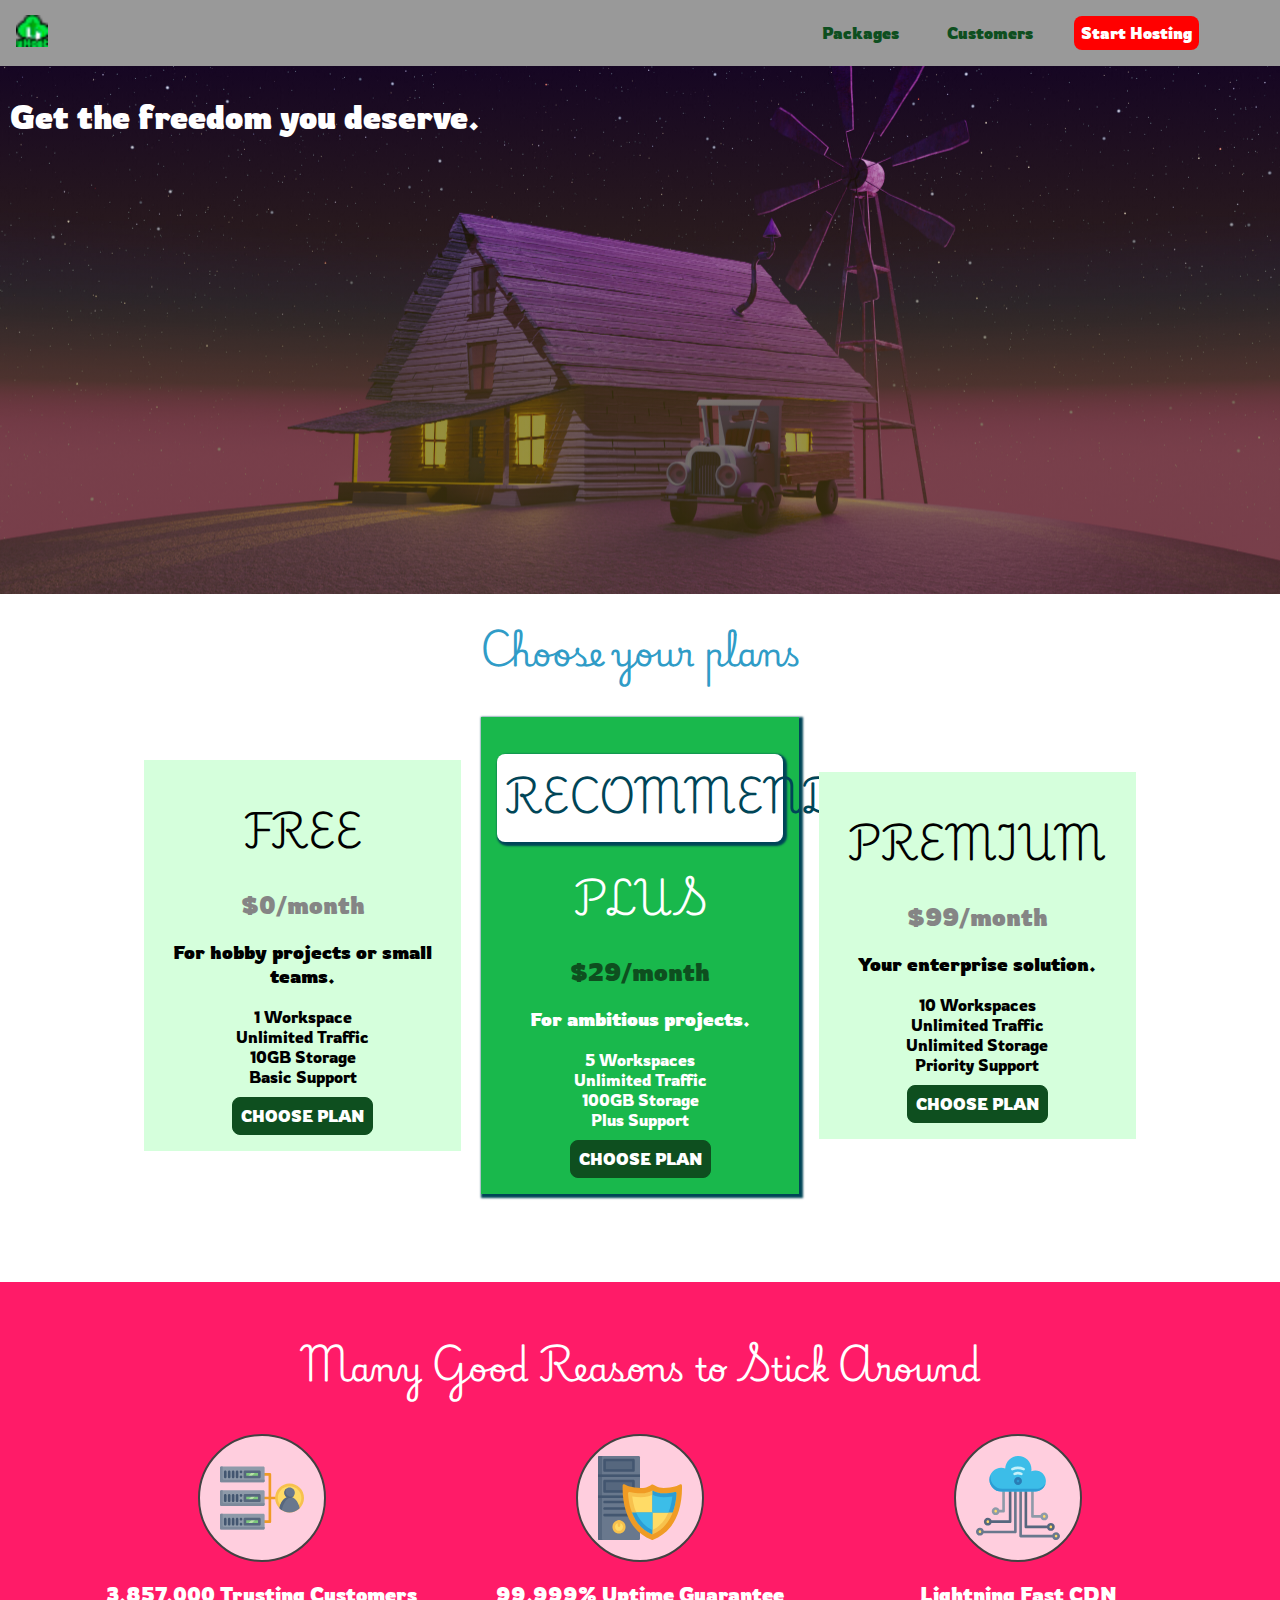
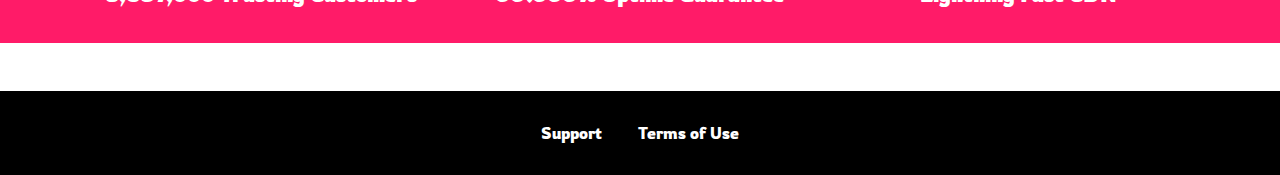
<file: index.html>
<!DOCTYPE html>
<html lang="en">

<head>
    <meta charset="UTF-8">
    <meta http-equiv="X-UA-Compatible" content="ie=edge">
    <title>uHost</title>
    <link rel="shortcut icon" href="favicon.png">
    <link rel="preconnect" href="https://fonts.googleapis.com">
    <link rel="preconnect" href="https://fonts.gstatic.com" crossorigin>
    <link href="https://fonts.googleapis.com/css2?family=Playwrite+CL&display=swap" rel="stylesheet">
    <link href="https://fonts.googleapis.com/css2?family=Lato&family=Rowdies&display=swap" rel="stylesheet">
    <link rel="stylesheet" href="shared.css">
    <link rel="stylesheet" href="home.css">
</head>


<body>
    <div class="backdrop"></div>
    <header class="main-header">
        <div>
            <a  href="index.html" class="main-header__brand">
                <img src="favicon.png" alt="your favourite Hosting company">
            </a>
        </div>
        <nav class="main-nav">
            <ul class="main-nav__items">
                <li class="main-nav__item">
                    <a href="packages/index.html">Packages</a>
                </li>
                <li class="main-nav__item">
                    <a href="customers/index.html">Customers</a>
                </li>
                <li class="main-nav__item main-nav__item--cta">
                    <a href="start-hosting/index.html">Start Hosting</a>
                </li>
            </ul>
        </nav>
    </header>


    <main>
        <section id="product-overview">
            <h1>Get the freedom you deserve.</h1>
        </section>

        <section id="'plans">
            <h1 class="section-title">Choose your plans</h1>
            <div class="plan__list">
                <article class="plan">
                    <h1 class="plan__title">FREE</h1>
                    <h2 class="plan__price">$0/month</h2>
                    <h3>For hobby projects or small teams.</h3>
                    <ul class="plan__features">
                        <li class="plan__feature">1 Workspace</li>
                        <li class="plan__feature">Unlimited Traffic</li>
                        <li class="plan__feature">10GB Storage</li>
                        <li class="plan__feature">Basic Support</li>
                    </ul>
                    <div>
                        <button class="button">CHOOSE PLAN</button>
                    </div>
                </article>
                <article class="plan plan--highlighted">
                    <h1 class="plan__annotation">RECOMMENDED</h1>
                    <h1 class="plan__title">PLUS</h1>
                    <h2 class="plan__price">$29/month</h2>
                    <h3>For ambitious projects.</h3>
                    <ul class="plan__features">
                        <li class="plan__feature">5 Workspaces</li>
                        <li class="plan__feature">Unlimited Traffic</li>
                        <li class="plan__feature">100GB Storage</li>
                        <li class="plan__feature">Plus Support</li>
                    </ul>
                    <div>
                        <button class="button">CHOOSE PLAN</button>
                    </div>
                </article>
                <article class="plan">
                    <h1 class="plan__title">PREMIUM</h1>
                    <h2 class="plan__price">$99/month</h2>
                    <h3>Your enterprise solution.</h3>
                    <ul class="plan__features">
                        <li class="plan__feature">10 Workspaces</li>
                        <li class="plan__feature">Unlimited Traffic</li>
                        <li class="plan__feature">Unlimited Storage</li>
                        <li class="plan__feature">Priority Support</li>
                    </ul>
                    <div>
                        <button class="button">CHOOSE PLAN</button>
                    </div>
                </article>
            </div>
        </section>
        <section id="key-features">
            <h1 class="section-title">Many Good Reasons to Stick Around</h1>
            <ul class="key-feature__list">
                <li class="key-feature">
                    <div class="key-feature__image">
                        <svg viewBox="0 0 512 512">
                            <path style="fill:#F09B24;" d="M344,248h-32V112c0-4.418-3.582-8-8-8h-40c-4.418,0-8,3.582-8,8s3.582,8,8,8h32v128h-32  c-4.418,0-8,3.582-8,8s3.582,8,8,8h32v128h-32c-4.418,0-8,3.582-8,8s3.582,8,8,8h40c4.418,0,8-3.582,8-8V264h32c4.418,0,8-3.582,8-8  S348.418,248,344,248z"
                            />
                            <path style="fill:#8E9AA9;" d="M264,64H8c-4.418,0-8,3.582-8,8v80c0,4.418,3.582,8,8,8h256c4.418,0,8-3.582,8-8V72  C272,67.582,268.418,64,264,64z"
                            />
                            <path style="fill:#7C899B;" d="M24,144c-4.418,0-8-3.582-8-8V64H8c-4.418,0-8,3.582-8,8v80c0,4.418,3.582,8,8,8h256  c4.418,0,8-3.582,8-8v-8H24z"
                            />
                            <rect x="152" y="96" style="fill:#B8E3A8;" width="88" height="32" />
                            <g>
                                <polygon style="fill:#7EC97D;" points="152,96 152,128 166,128 198,96  " />
                                <polygon style="fill:#7EC97D;" points="220,96 188,128 240,128 240,96  " />
                            </g>
                            <path style="fill:#56677E;" d="M240,136h-88c-4.418,0-8-3.582-8-8V96c0-4.418,3.582-8,8-8h88c4.418,0,8,3.582,8,8v32  C248,132.418,244.418,136,240,136z M160,120h72v-16h-72V120z"
                            />
                            <g>
                                <path style="fill:#435670;" d="M32,136c-4.418,0-8-3.582-8-8V96c0-4.418,3.582-8,8-8s8,3.582,8,8v32C40,132.418,36.418,136,32,136z   "
                                />
                                <path style="fill:#435670;" d="M56,136c-4.418,0-8-3.582-8-8V96c0-4.418,3.582-8,8-8s8,3.582,8,8v32C64,132.418,60.418,136,56,136z   "
                                />
                                <path style="fill:#435670;" d="M80,136c-4.418,0-8-3.582-8-8V96c0-4.418,3.582-8,8-8s8,3.582,8,8v32C88,132.418,84.418,136,80,136z   "
                                />
                                <path style="fill:#435670;" d="M104,136c-4.418,0-8-3.582-8-8V96c0-4.418,3.582-8,8-8s8,3.582,8,8v32   C112,132.418,108.418,136,104,136z"
                                />
                                <path style="fill:#435670;" d="M128,105c-4.418,0-8-3.582-8-8v-1c0-4.418,3.582-8,8-8s8,3.582,8,8v1   C136,101.418,132.418,105,128,105z"
                                />
                                <path style="fill:#435670;" d="M128,136c-4.418,0-8-3.582-8-8v-1c0-4.418,3.582-8,8-8s8,3.582,8,8v1   C136,132.418,132.418,136,128,136z"
                                />
                            </g>
                            <path style="fill:#8E9AA9;" d="M264,208H8c-4.418,0-8,3.582-8,8v80c0,4.418,3.582,8,8,8h256c4.418,0,8-3.582,8-8v-80  C272,211.582,268.418,208,264,208z"
                            />
                            <path style="fill:#7C899B;" d="M24,288c-4.418,0-8-3.582-8-8v-72H8c-4.418,0-8,3.582-8,8v80c0,4.418,3.582,8,8,8h256  c4.418,0,8-3.582,8-8v-8H24z"
                            />
                            <rect x="152" y="240" style="fill:#B8E3A8;" width="88" height="32" />
                            <g>
                                <polygon style="fill:#7EC97D;" points="152,240 152,272 166,272 198,240  " />
                                <polygon style="fill:#7EC97D;" points="220,240 188,272 240,272 240,240  " />
                            </g>
                            <path style="fill:#56677E;" d="M240,280h-88c-4.418,0-8-3.582-8-8v-32c0-4.418,3.582-8,8-8h88c4.418,0,8,3.582,8,8v32  C248,276.418,244.418,280,240,280z M160,264h72v-16h-72V264z"
                            />
                            <g>
                                <path style="fill:#435670;" d="M32,280c-4.418,0-8-3.582-8-8v-32c0-4.418,3.582-8,8-8s8,3.582,8,8v32C40,276.418,36.418,280,32,280   z"
                                />
                                <path style="fill:#435670;" d="M56,280c-4.418,0-8-3.582-8-8v-32c0-4.418,3.582-8,8-8s8,3.582,8,8v32C64,276.418,60.418,280,56,280   z"
                                />
                                <path style="fill:#435670;" d="M80,280c-4.418,0-8-3.582-8-8v-32c0-4.418,3.582-8,8-8s8,3.582,8,8v32C88,276.418,84.418,280,80,280   z"
                                />
                                <path style="fill:#435670;" d="M104,280c-4.418,0-8-3.582-8-8v-32c0-4.418,3.582-8,8-8s8,3.582,8,8v32   C112,276.418,108.418,280,104,280z"
                                />
                                <path style="fill:#435670;" d="M128,249c-4.418,0-8-3.582-8-8v-1c0-4.418,3.582-8,8-8s8,3.582,8,8v1   C136,245.418,132.418,249,128,249z"
                                />
                                <path style="fill:#435670;" d="M128,280c-4.418,0-8-3.582-8-8v-1c0-4.418,3.582-8,8-8s8,3.582,8,8v1   C136,276.418,132.418,280,128,280z"
                                />
                            </g>
                            <path style="fill:#8E9AA9;" d="M264,352H8c-4.418,0-8,3.582-8,8v80c0,4.418,3.582,8,8,8h256c4.418,0,8-3.582,8-8v-80  C272,355.582,268.418,352,264,352z"
                            />
                            <path style="fill:#7C899B;" d="M24,432c-4.418,0-8-3.582-8-8v-72H8c-4.418,0-8,3.582-8,8v80c0,4.418,3.582,8,8,8h256  c4.418,0,8-3.582,8-8v-8H24z"
                            />
                            <rect x="152" y="384" style="fill:#B8E3A8;" width="88" height="32" />
                            <g>
                                <polygon style="fill:#7EC97D;" points="152,384 152,416 166,416 198,384  " />
                                <polygon style="fill:#7EC97D;" points="220,384 188,416 240,416 240,384  " />
                            </g>
                            <path style="fill:#56677E;" d="M240,424h-88c-4.418,0-8-3.582-8-8v-32c0-4.418,3.582-8,8-8h88c4.418,0,8,3.582,8,8v32  C248,420.418,244.418,424,240,424z M160,408h72v-16h-72V408z"
                            />
                            <g>
                                <path style="fill:#435670;" d="M32,424c-4.418,0-8-3.582-8-8v-32c0-4.418,3.582-8,8-8s8,3.582,8,8v32C40,420.418,36.418,424,32,424   z"
                                />
                                <path style="fill:#435670;" d="M56,424c-4.418,0-8-3.582-8-8v-32c0-4.418,3.582-8,8-8s8,3.582,8,8v32C64,420.418,60.418,424,56,424   z"
                                />
                                <path style="fill:#435670;" d="M80,424c-4.418,0-8-3.582-8-8v-32c0-4.418,3.582-8,8-8s8,3.582,8,8v32C88,420.418,84.418,424,80,424   z"
                                />
                                <path style="fill:#435670;" d="M104,424c-4.418,0-8-3.582-8-8v-32c0-4.418,3.582-8,8-8s8,3.582,8,8v32   C112,420.418,108.418,424,104,424z"
                                />
                                <path style="fill:#435670;" d="M128,393c-4.418,0-8-3.582-8-8v-1c0-4.418,3.582-8,8-8s8,3.582,8,8v1   C136,389.418,132.418,393,128,393z"
                                />
                                <path style="fill:#435670;" d="M128,424c-4.418,0-8-3.582-8-8v-1c0-4.418,3.582-8,8-8s8,3.582,8,8v1   C136,420.418,132.418,424,128,424z"
                                />
                            </g>
                            <path style="fill:#F7C14D;" d="M424,168c-48.523,0-88,39.477-88,88s39.477,88,88,88s88-39.477,88-88S472.523,168,424,168z" />
                            <path style="fill:#FFDB66;" d="M424,184c-39.701,0-72,32.299-72,72s32.299,72,72,72s72-32.299,72-72S463.701,184,424,184z" />
                            <path style="fill:#69788D;" d="M484.893,314.16C476.393,274.588,451.922,248,424,248s-52.393,26.588-60.893,66.16  c-0.605,2.82,0.354,5.749,2.511,7.664C381.731,336.124,402.465,344,424,344s42.269-7.876,58.381-22.176  C484.539,319.909,485.498,316.98,484.893,314.16z"
                            />
                            <path style="fill:#56677E;" d="M434.053,249.171C430.768,248.403,427.411,248,424,248c-27.922,0-52.393,26.588-60.893,66.16  c-0.605,2.82,0.354,5.749,2.511,7.664c3.383,3.002,6.979,5.703,10.734,8.125C384.904,286.243,407.373,255.378,434.053,249.171z"
                            />
                            <path style="fill:#69788D;" d="M424,192c-17.645,0-32,14.355-32,32s14.355,32,32,32s32-14.355,32-32S441.645,192,424,192z" />
                            <path style="fill:#56677E;" d="M432,248c-17.645,0-32-14.355-32-32c0-6.783,2.128-13.076,5.742-18.258  C397.444,203.53,392,213.138,392,224c0,17.645,14.355,32,32,32c10.862,0,20.471-5.444,26.258-13.742  C445.076,245.872,438.783,248,432,248z"
                            />

                        </svg>
  
                    </div>
                    <p class="key-feature__discription">3,857,000 Trusting Customers</p>
                </li>
                <li class="key-feature">
                    <div class="key-feature__image">
                        <svg viewBox="0 0 512 512">
                            <path style="fill:#69788D;" d="M248,0H8C3.582,0,0,3.582,0,8v496c0,4.418,3.582,8,8,8h240c4.418,0,8-3.582,8-8V8  C256,3.582,252.418,0,248,0z"
                            />
                            <path style="fill:#56677E;" d="M24,504V8c0-4.418,3.582-8,8-8H8C3.582,0,0,3.582,0,8v496c0,4.418,3.582,8,8,8h24  C27.582,512,24,508.418,24,504z"
                            />
                            <g>
                                <rect x="0" y="112" style="fill:#435670;" width="256" height="16" />
                                <rect x="0" y="240" style="fill:#435670;" width="256" height="16" />
                            </g>
                            <path style="fill:#F7C14D;" d="M128,392c-22.056,0-40,17.944-40,40s17.944,40,40,40s40-17.944,40-40S150.056,392,128,392z" />
                            <path style="fill:#FFDB66;" d="M128,408c-13.233,0-24,10.767-24,24s10.767,24,24,24s24-10.767,24-24S141.233,408,128,408z" />
                            <path style="fill:#F7C14D;" d="M128,392c-2.739,0-5.414,0.278-8,0.805V424c0,4.418,3.582,8,8,8c4.418,0,8-3.582,8-8v-31.195  C133.414,392.278,130.739,392,128,392z"
                            />
                            <g>
                                <path style="fill:#435670;" d="M216,288H40c-4.418,0-8-3.582-8-8s3.582-8,8-8h176c4.418,0,8,3.582,8,8S220.418,288,216,288z"
                                />
                                <path style="fill:#435670;" d="M216,328H40c-4.418,0-8-3.582-8-8s3.582-8,8-8h176c4.418,0,8,3.582,8,8S220.418,328,216,328z"
                                />
                                <path style="fill:#435670;" d="M216,368H40c-4.418,0-8-3.582-8-8s3.582-8,8-8h176c4.418,0,8,3.582,8,8S220.418,368,216,368z"
                                />
                                <path style="fill:#435670;" d="M216,16H40c-4.418,0-8,3.582-8,8v64c0,4.418,3.582,8,8,8h176c4.418,0,8-3.582,8-8V24   C224,19.582,220.418,16,216,16z"
                                />
                            </g>
                            <rect x="48" y="32" style="fill:#56677E;" width="160" height="48" />
                            <path style="fill:#435670;" d="M216,144H40c-4.418,0-8,3.582-8,8v64c0,4.418,3.582,8,8,8h176c4.418,0,8-3.582,8-8v-64  C224,147.582,220.418,144,216,144z"
                            />
                            <rect x="48" y="160" style="fill:#56677E;" width="160" height="48" />
                            <path style="fill:#F09B24;" d="M511.747,180.237c-0.194-6.537-8.107-10.107-13.135-5.894c-5.6,4.693-42.904,21.282-98.514,21.282  c-33.45,0-64.625-20.999-64.929-21.206c-2.9-1.991-6.764-1.85-9.512,0.346c-2.677,2.135-27.201,20.86-63.793,20.86  c-55.607,0-92.914-16.589-98.515-21.282c-5.028-4.211-12.941-0.645-13.135,5.894c-1.634,54.834,4.655,105.941,18.693,151.903  c12.096,39.604,29.759,74.047,52.497,102.373c27.538,34.304,62.743,59.882,104.66,76.045c3.069,1.918,6.757,1.921,9.83,0  c41.917-16.163,77.122-41.741,104.66-76.045c22.738-28.326,40.401-62.77,52.497-102.373  C507.092,286.179,513.381,235.071,511.747,180.237z"
                            />
                            <path style="fill:#F7C14D;" d="M476.21,221.226c-1.953-1.631-4.568-2.235-7.036-1.628c-21.686,5.327-44.926,8.028-69.075,8.028  c-25.926,0-49.633-8.975-64.955-16.504c-2.307-1.134-5.016-1.091-7.284,0.116c-14.059,7.477-36.919,16.388-65.994,16.388  c-24.153,0-47.394-2.701-69.075-8.028c-5.155-1.268-10.221,2.966-9.894,8.261c2.077,33.693,7.668,65.635,16.616,94.935  c22.774,74.565,66.139,126.334,128.888,153.868c2.032,0.891,4.397,0.891,6.43,0c61.777-27.107,104.716-78.876,127.62-153.868  c8.948-29.3,14.539-61.241,16.616-94.935C479.224,225.319,478.163,222.856,476.21,221.226z"
                            />
                            <path style="fill:#FFDB66;" d="M331.609,451.727c-52.604-25.289-89.304-70.987-109.144-135.944  c-6.532-21.39-11.162-44.336-13.82-68.447c17.133,2.852,34.952,4.291,53.22,4.291c29.394,0,53.376-7.793,69.978-15.561  c17.44,7.736,41.656,15.561,68.256,15.561c18.267,0,36.085-1.439,53.219-4.291c-2.659,24.112-7.288,47.06-13.82,68.448  C419.545,381.108,383.27,426.805,331.609,451.727z"
                            />
                            <g>
                                <path style="fill:#2C9DD4;" d="M479.066,227.858c0.157-2.539-0.903-5.002-2.856-6.633s-4.568-2.235-7.036-1.628   c-21.686,5.327-44.926,8.028-69.075,8.028c-25.926,0-49.633-8.975-64.955-16.504c-1.057-0.52-2.2-0.78-3.345-0.806l-0.072,133.351   h123.601c2.556-6.746,4.933-13.702,7.123-20.874C471.398,293.493,476.989,261.552,479.066,227.858z"
                                />
                                <path style="fill:#2C9DD4;" d="M206.658,343.667c24.153,63.42,65.028,108.108,121.743,132.995c1.031,0.452,2.147,0.673,3.263,0.666   l0.063-133.661H206.658z"
                                />
                            </g>
                            <g>
                                <path style="fill:#3CBDE8;" d="M439.497,315.783c6.532-21.389,11.161-44.336,13.82-68.448c-17.134,2.852-34.952,4.291-53.219,4.291   c-26.6,0-50.815-7.824-68.256-15.561l-0.116,107.601h97.758C433.179,334.807,436.524,325.518,439.497,315.783z"
                                />
                                <path style="fill:#3CBDE8;" d="M232.523,343.667c21.144,50.298,54.363,86.56,99.087,108.06l0.117-108.06H232.523z" />
                            </g>
                        </svg>
                    </div>
                    <p class="key-feature__discription">99.999% Uptime Guarantee</p>
                </li>
                <li class="key-feature">
                    <div class="key-feature__image">
                        <svg viewBox="0 0 512 512">
                            <path style="fill:#8E9AA9;" d="M168,200c-4.418,0-8,3.582-8,8v120h-17.376c-3.302-9.311-12.194-16-22.624-16  c-13.234,0-24,10.767-24,24s10.766,24,24,24c10.429,0,19.321-6.689,22.624-16H168c4.418,0,8-3.582,8-8V208  C176,203.582,172.418,200,168,200z"
                            />
                            <path style="fill:#FFDB66;" d="M120,328c-4.411,0-8,3.589-8,8s3.589,8,8,8s8-3.589,8-8S124.411,328,120,328z" />
                            <path style="fill:#56677E;" d="M208,200c-4.418,0-8,3.582-8,8v184H94.624C91.322,382.689,82.43,376,72,376  c-13.234,0-24,10.767-24,24s10.766,24,24,24c10.429,0,19.321-6.689,22.624-16H208c4.418,0,8-3.582,8-8V208  C216,203.582,212.418,200,208,200z"
                            />
                            <path style="fill:#FFDB66;" d="M72,392c-4.411,0-8,3.589-8,8s3.589,8,8,8s8-3.589,8-8S76.411,392,72,392z" />
                            <path style="fill:#69788D;" d="M240,208c-4.418,0-8,3.582-8,8v239H47.24c-2.671-10.34-12.078-18-23.24-18c-13.234,0-24,10.767-24,24  s10.766,24,24,24c9.666,0,18.009-5.747,21.809-14H240c4.418,0,8-3.582,8-8V216C248,211.582,244.418,208,240,208z"
                            />
                            <path style="fill:#FFDB66;" d="M24,453c-4.411,0-8,3.589-8,8s3.589,8,8,8s8-3.589,8-8S28.411,453,24,453z" />
                            <path style="fill:#69788D;" d="M488,464c-10.429,0-19.321,6.689-22.624,16H280V208c0-4.418-3.582-8-8-8s-8,3.582-8,8v280  c0,4.418,3.582,8,8,8h193.376c3.302,9.311,12.194,16,22.624,16c13.234,0,24-10.767,24-24S501.234,464,488,464z"
                            />
                            <path style="fill:#FFDB66;" d="M488,480c-4.411,0-8,3.589-8,8s3.589,8,8,8s8-3.589,8-8S492.411,480,488,480z" />
                            <path style="fill:#56677E;" d="M456,408c-10.429,0-19.321,6.689-22.624,16H312V208c0-4.418-3.582-8-8-8s-8,3.582-8,8v224  c0,4.418,3.582,8,8,8h129.376c3.302,9.311,12.194,16,22.624,16c13.234,0,24-10.767,24-24S469.234,408,456,408z"
                            />
                            <path style="fill:#FFDB66;" d="M456,424c-4.411,0-8,3.589-8,8s3.589,8,8,8s8-3.589,8-8S460.411,424,456,424z" />
                            <path style="fill:#8E9AA9;" d="M416,344c-10.429,0-19.321,6.689-22.624,16H352V208c0-4.418-3.582-8-8-8s-8,3.582-8,8v160  c0,4.418,3.582,8,8,8h49.376c3.302,9.311,12.194,16,22.624,16c13.234,0,24-10.767,24-24S429.234,344,416,344z"
                            />
                            <path style="fill:#FFDB66;" d="M416,360c-4.411,0-8,3.589-8,8s3.589,8,8,8s8-3.589,8-8S420.411,360,416,360z" />
                            <path style="fill:#3CBDE8;" d="M362,88c-8.741,0-17.231,1.751-25.06,5.085C337.646,88.797,338,84.43,338,80  c0-44.112-35.888-80-80-80c-42.823,0-77.895,33.816-79.909,76.149C170.393,73.415,162.244,72,154,72c-39.701,0-72,32.299-72,72  s32.299,72,72,72h208c35.29,0,64-28.71,64-64S397.29,88,362,88z"
                            />
                            <path style="fill:#2C9DD4;" d="M368,200H160c-39.701,0-72-32.299-72-72c0-5.863,0.721-11.559,2.05-17.019  C84.918,120.88,82,132.102,82,144c0,39.701,32.299,72,72,72h208c30.389,0,55.88-21.296,62.379-49.743  C413.565,186.327,392.352,200,368,200z"
                            />
                            <path style="fill:#2A7DB5;" d="M256,128c-13.234,0-24,10.767-24,24s10.766,24,24,24c13.233,0,24-10.767,24-24S269.233,128,256,128z"
                            />
                            <path style="fill:#2C9DD4;" d="M256,144c-4.411,0-8,3.589-8,8s3.589,8,8,8c4.411,0,8-3.589,8-8S260.411,144,256,144z" />
                            <g>
                                <path style="fill:#C5F1FA;" d="M221.755,87.695c-2.994,0-5.864-1.688-7.233-4.572c-1.894-3.991-0.194-8.763,3.798-10.657   C230.157,66.849,242.834,64,256,64c13.166,0,25.844,2.849,37.68,8.466c3.992,1.895,5.692,6.666,3.798,10.657   s-6.666,5.692-10.657,3.798C277.144,82.328,266.774,80,256,80c-10.774,0-21.144,2.328-30.821,6.921   C224.072,87.446,222.904,87.695,221.755,87.695z"
                                />
                                <path style="fill:#C5F1FA;" d="M276.545,116.618c-1.148,0-2.316-0.249-3.424-0.774C267.745,113.293,261.985,112,256,112   c-5.985,0-11.745,1.293-17.121,3.844c-3.991,1.895-8.763,0.192-10.657-3.798c-1.894-3.992-0.193-8.764,3.798-10.657   C239.557,97.813,247.625,96,256,96c8.376,0,16.444,1.813,23.98,5.389c3.991,1.894,5.692,6.665,3.798,10.657   C282.41,114.93,279.539,116.618,276.545,116.618z"
                                />
                            </g>

                        </svg>
                    </div>
                    <p class="key-feature__discription">Lightning Fast CDN</p>
                </li>
            </ul>
        </section>
    </main>
    <footer class="main-footer">
        <nav>
            <ul class="main-footer__links">
                <li class="main-footer__link">
                    <a href="#">Support</a>
                </li>
                <li class="main-footer__link">
                    <a href="#">Terms of Use</a>
                </li>
            </ul>
        </nav>
    </footer>
</body>

</html>
</file>
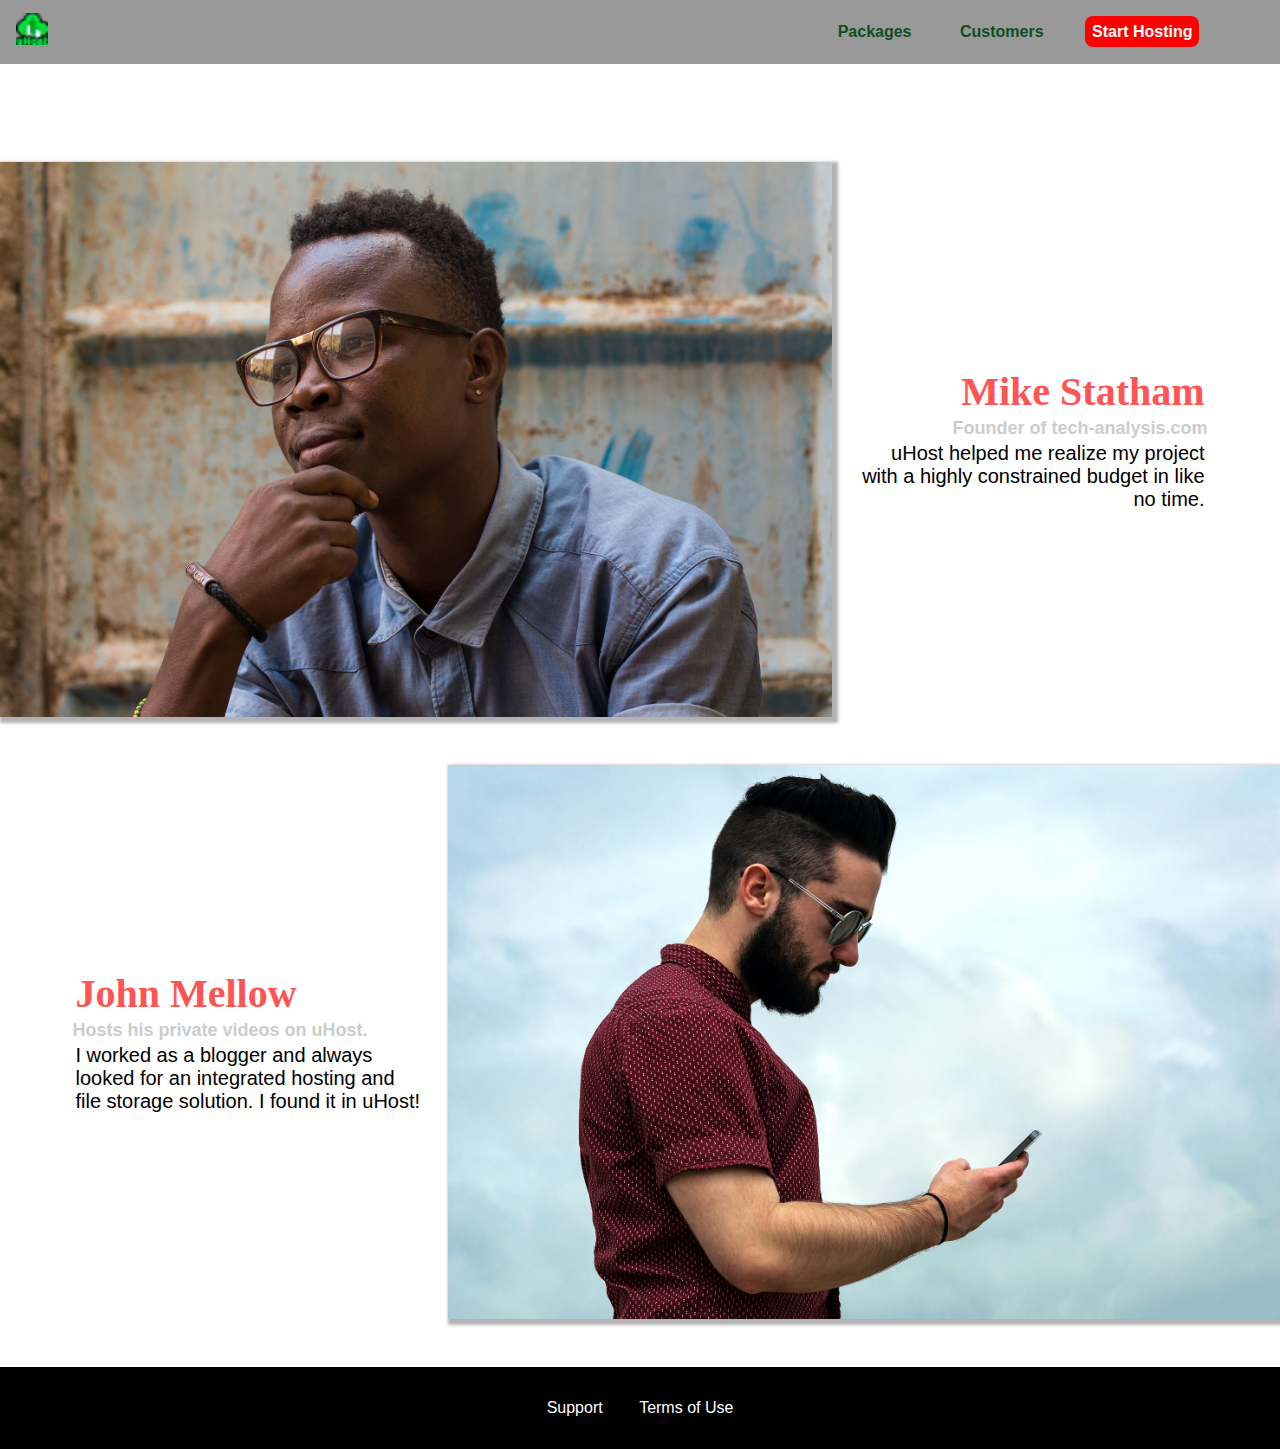
<file: customers/index.html>
<!DOCTYPE html>
<html lang="en">

<head>
    <meta charset="UTF-8">
    <meta name="viewport" content="width=device-width, initial-scale=1.0">
    <meta http-equiv="X-UA-Compatible" content="ie=edge">
    <title>uHost Customers</title>
    <link rel="shortcut icon" href="../favicon.png">
    <link href="https://fonts.googleapis.com/css?family=Anton|Montserrat:400,700" rel="stylesheet">
    <link rel="stylesheet" href="../shared.css">
    <link rel="stylesheet" href="customers.css">
</head>

<body>
    <div class="backdrop"></div>
    <header class="main-header">
        <div>
            <a  href="../index.html" class="main-header__brand">
                <img src="../favicon.png" alt="your favourite Hosting company">
            </a>
        </div>
        <nav class="main-nav">
            <ul class="main-nav__items">
                <li class="main-nav__item">
                    <a href="../packages/index.html">Packages</a>
                </li>
                <li class="main-nav__item">
                    <a href="customers/index.html">Customers</a>
                </li>
                <li class="main-nav__item main-nav__item--cta">
                    <a href="start-hosting/index.html">Start Hosting</a>
                </li>
            </ul>
        </nav>
    </header>

    <main>
        <div>
            <div class="testimonial" id="customer-1">
                <div class="testimonial__image-container">
                    <img src="../images/customer-1.jpg" alt="Mike Statham - Customer" class="testimonial__image">
                </div>
                <div class="testimonial__info">
                    <h1 class="testimonial__name">Mike Statham</h1>
                    <h2 class="testimonial__subtitle">Founder of
                        <a href="tech-analysis.com">tech-analysis.com</a>
                    </h2>
                    <p class="testimonial__text">uHost helped me realize my project with a highly constrained budget in like no time.</p>
                </div>
            </div>
            <div class="testimonial" id="customer-2">

                <div class="testimonial__info">
                    <h1 class="testimonial__name">John Mellow</h1>
                    <h2 class="testimonial__subtitle">Hosts his private videos on uHost.
                    </h2>
                    <p class="testimonial__text">I worked as a blogger and always looked for an integrated hosting and file storage solution. I found
                        it in uHost!
                    </p>
                </div>
                <div class="testimonial__image-container">
                    <img src="../images/customer-2.jpg" alt="John Mellow - Customer" class="testimonial__image">
                </div>
            </div>
        </div>
    </main>
    <footer class="main-footer">
        <nav>
            <ul class="main-footer__links">
                <li class="main-footer__link">
                    <a href="#">Support</a>
                </li>
                <li class="main-footer__link">
                    <a href="#">Terms of Use</a>
                </li>
            </ul>
        </nav>
    </footer>
</body>

</html>
</file>
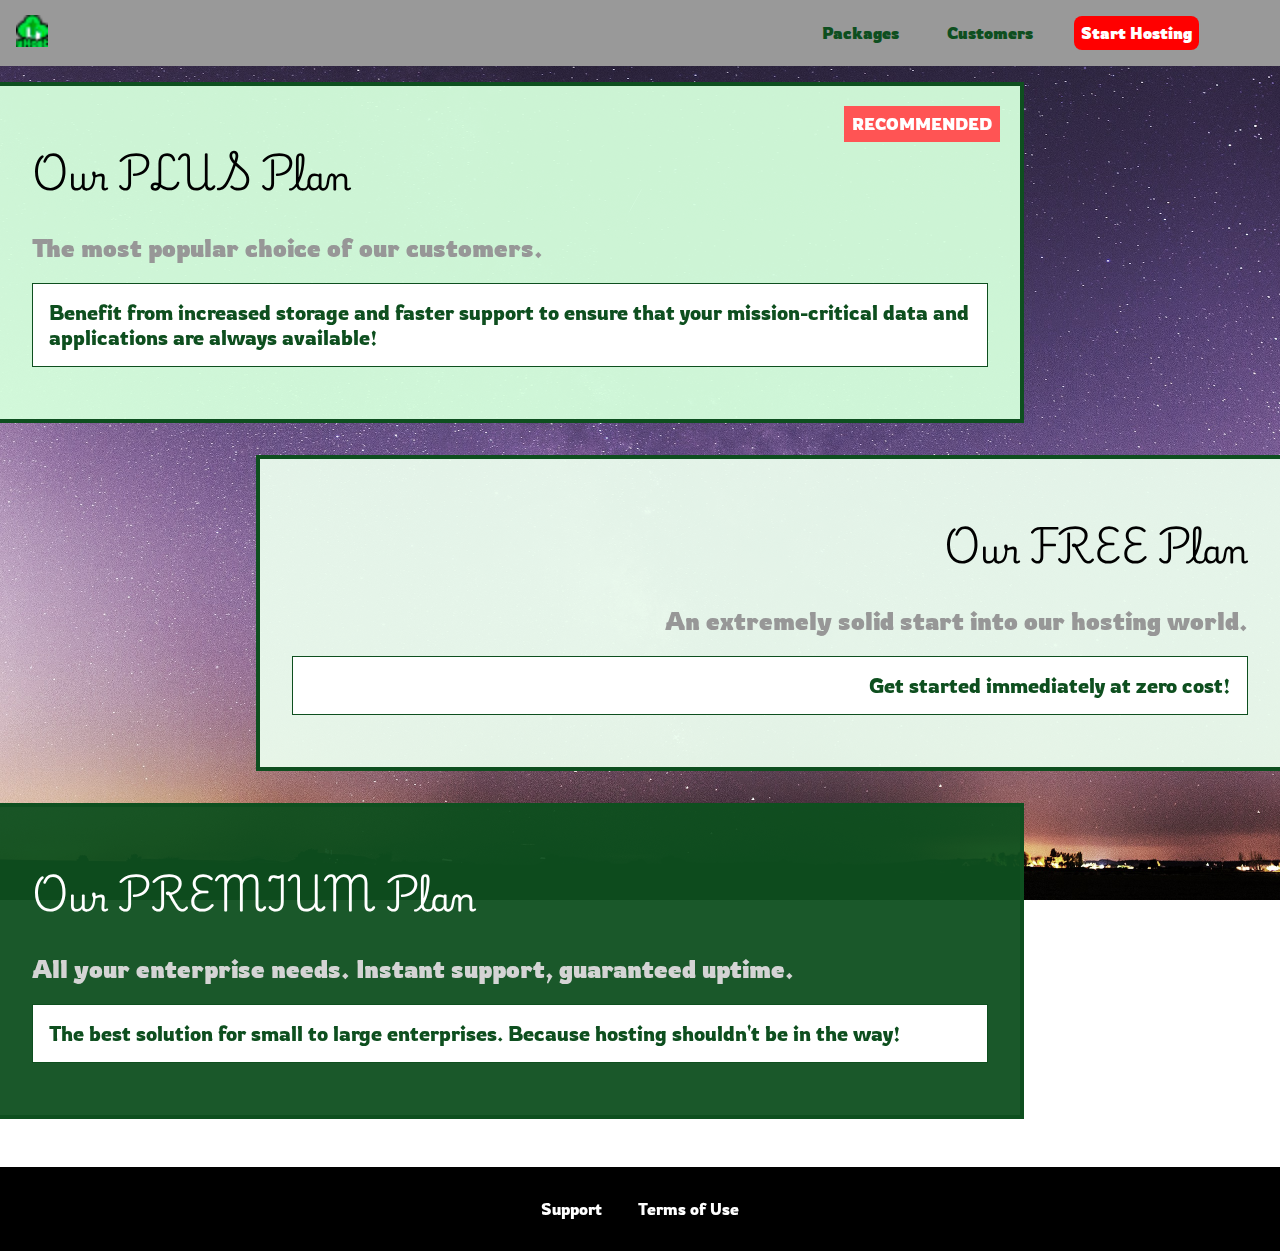
<file: packages/index.html>
<!DOCTYPE html>
<html lang="en">

<head>
    <meta charset="UTF-8">
    <meta http-equiv="X-UA-Compatible" content="ie=edge">
    <title>uHost</title>
    <link rel="shortcut icon" href="favicon.png">
    <link rel="preconnect" href="https://fonts.googleapis.com">
    <link rel="preconnect" href="https://fonts.gstatic.com" crossorigin>
    <link href="https://fonts.googleapis.com/css2?family=Playwrite+CL&display=swap" rel="stylesheet">
    <link href="https://fonts.googleapis.com/css2?family=Lato&family=Rowdies&display=swap" rel="stylesheet">
    <link rel="stylesheet" href="../shared.css">
    <link rel="stylesheet" href="packages.css">
</head>


<body>
    <div class="backdrop"></div>
    <div class="background"></div>
    <header class="main-header">
        <div>
            <a  href="../index.html" class="main-header__brand">
                <img src="../favicon.png" alt="your favourite Hosting company">
            </a>
        </div>
        <nav class="main-nav">
            <ul class="main-nav__items">
                <li class="main-nav__item">
                    <a href="packages/index.html">Packages</a>
                </li>
                <li class="main-nav__item">
                    <a href="../customers/index.html">Customers</a>
                </li>
                <li class="main-nav__item main-nav__item--cta">
                    <a href="../start-hosting/index.html">Start Hosting</a>
                </li>
            </ul>
        </nav>
    </header>


    <main>
        <section class="package" id="plus">
            <a href="#">
                <h1 class="package__title">Our PLUS Plan</h1>
                <h2 class="package__badge">RECOMMENDED</h2>
                <h2 class="package__subtitle">The most popular choice of our customers.</h2>
                <p class="package__info">Benefit from increased storage and faster support to ensure that your mission-critical data and applications
                    are always available!</p>
            </a>
        </section>
        <section class="package" id="free">
            <a href="#">
                <h1 class="package__title">Our FREE Plan</h1>
                <h2 class="package__subtitle">An extremely solid start into our hosting world.</h2>
                <p class="package__info">Get started immediately at zero cost!</p>
            </a>
        </section>
        <div class="clearfix">

        </div>
        <section class="package" id="premium">
            <a href="#">
                <h1 class="package__title">Our PREMIUM Plan</h1>
                <h2 class="package__subtitle">All your enterprise needs. Instant support, guaranteed uptime. </h2>
                <p class="package__info">The best solution for small to large enterprises. Because hosting shouldn't be in the way!</p>
            </a>
        </section>
    </main>


    <footer class="main-footer">
        <nav>
            <ul class="main-footer__links">
                <li class="main-footer__link">
                    <a href="#">Support</a>
                </li>
                <li class="main-footer__link">
                    <a href="#">Terms of Use</a>
                </li>
            </ul>
        </nav>
    </footer>
</body>

</html>
</file>
<file: shared.css>
/* Generic */
*{
    box-sizing: border-box;
}


body{
    font-family: "Rowdies", sans-serif;
    margin: 0;
   
}

.backdrop{
    position: fixed;
    display: none;
    top: 0;
    left: 0;
    z-index: 100;
    width: 100%;
    height: 100%;
    background-color: rgba(0, 0, 0, 0.5);
}
 
main {
    padding-top: 66px;
}


h1 {
    font-family: "Playwrite CL", cursive;
}


/* Header */
.main-header{
    background: #999999;
    width: 100%;
    position: fixed;
    top: 0;
    padding: 8px 16px;
    z-index: 1;
}

.main-header__brand{
    color: #0e4f1f;
    text-decoration: none;
    font-weight: bold;
    font-size: 22px;
    display: inline-block;
}

.main-header__brand img{
    width: 200%;
    height: 200%;
}

.main-header > div {
    display: inline-block;
    vertical-align: middle;
}

.main-nav{
    display: inline-block;
    text-align: right;
    width: calc(100% - 70PX);
    vertical-align: middle;
}

.main-nav__items{
    margin: 0;
    padding: 0;
    list-style: none;
}

.main-nav__item{
    display: inline-block;
    margin: 15px;
}

.main-nav__item a {
    text-decoration: none;
    color: #0e4f1f;
    font-weight: bold;
    padding: 7px;
    
} 

.main-nav__item a:hover,
.main-nav__item a:active {
    color: white;
    border-bottom: 5px solid blueviolet;
} 

.main-nav__item--cta a{
    color: white;
    background: red;
    padding:8px 16;
    border-radius: 8px;
}

.main-nav__item--cta a:hover,
.main-nav__item--cta a:active {
    color: red;
    background: white;
    border: none;
}










/* Generic Accessories */
.button{
    background: #0e4f1f;
    color: white;
    font: inherit;
    border: 1.5px solid #0e4f1f;
    padding: 8px;
    border-radius: 8px;
    font-weight: bold;
    cursor: pointer;
}

.button:hover,
.button:active {
    color: #0e4f1f;
    background: white;
}

.button:focus {
    outline: none;
}













/* Footer */

.main-footer{
    background: black;
    color: white;
    padding: 32px;
    margin-top: 48px;
}

.main-footer__links{
    list-style: none;
    padding: 0;
    margin: 0;
    text-align: center;
}

.main-footer__link{
    display: inline-block;
    margin: 0 16px;
}

.main-footer__link a{
    text-decoration: none;
    color: white;
}

.main-footer__link a:hover,
.main-footer__link a:active {
    color: #ccc;
    border-bottom: 5px solid blueviolet;
}
</file>
<file: home.css>
/* Section: Product Overview */
#product-overview {
    background: linear-gradient(to top, rgba(80,68,18,0.6) 40%, transparent ), url("Home.jpg") left 10% bottom 20%/cover no-repeat border-box border-box, #ff1b68;
    /* background-image: linear-gradient(to left bottom, blueviolet 20%, transparent); */
    /* background-image: radial-gradient(circle 50px at 20% 50%, red, blue); */
    width: 100%;
    height: 528px;
    padding:10px;
}

.section-title {
    color: #309cc7;
    text-align: center;
}

#product-overview h1 {
    color: white;
    font-family: "Rowdies", sans-serif;
}






/* Section: Plans */
.plan__list {
    width: 80%;
    margin: auto;
    text-align: center;
}

.plan{
    background: #d5ffdc;
    color:black;
    text-align: center;
    padding: 16px;
    margin: 8px;
    display: inline-block;
    width: 31%;
    vertical-align: middle;
}

.plan .plan__annotation{
    color: rgb(0,69,87);
}

.plan h1 {
    color: black;
    font-weight: bold;

} 


.plan--highlighted{
    background: #19b84c;
    color: white;
    box-shadow: 2px 2px 2px 2px rgb(0,69,87);
    
    
}

.plan__annotation{
    background: white;
    color: #19b84c;
    padding: 8px;
    box-shadow: 2px 2px 2px 2px rgb(0,69,87);
    border-radius: 8px;

}

.plan__title{
    color: #0e4f1f;
}

.plan__price{
    color: #858585;
}

.plan--highlighted .plan__price{
    color: #0e4f1f;
}

.plan--highlighted .plan__title{
    color: white;
}

.plan__features{
    list-style: none;
    margin: 10px 0;
    padding: 0;
}

.plan__feature{

}







/* Section: Key Features */

#key-features {
background: #ff1b68;
margin-top: 80px;
padding: 16px;
}

#key-features .section-title {
    color: white;
    margin: 32px;
    }

.key-feature__list{
    list-style: none;
    margin: 0;
    padding: 0;
    text-align: center;
}

.key-feature__image{
    background: #ffcede;
    width: 128px;
    border: 2px solid #424242;
    border-radius: 50%;
    height: 128px;
    margin: auto;
    PADDING: 20px;
}

.key-feature{
    display: inline-block;
    width: 30%;
}

.key-feature__discription{
    text-align: center;
    font-size: 20px;
    font-weight: bold;
    color: white;
}
</file>
<file: customers/customers.css>
.testimonial {
    font-size: 20px;
    margin: 48px 0;
  }
  
  .testimonial__list {
    width: 80%;
    margin: auto;
  }
  
  .testimonial:first-of-type {
    margin-top: 96px;
  }
  
  .testimonial__image-container{
    width:65%;
    display: inline-block;
    vertical-align: middle;
    box-shadow: 3px 3px 3px 3px rgb(0,0,0,0.3);
  }

  .testimonial__image{
    width: 100%;
    display: block;
  }
  .testimonial__info {
    text-align: right;
    padding: 14px;
    display: inline-block;
    vertical-align: middle;
    width: 30%;
  }
  
  #customer-2.testimonial {
    text-align: right;
  }
  
  #customer-2 .testimonial__info {
    text-align: left;
  }
  
  .testimonial__name {
    margin: 3px;
    color: #ff5454;
  }
  
  .testimonial__subtitle {
    margin: 0;
    font-size: 18px;
    color: #ccc;
  }
  
  .testimonial__subtitle a {
    color: inherit;
    text-decoration: none;
  }
  
  .testimonial__subtitle a:hover,
  .testimonial__subtitle a:active {
    color: #7a7a7a;
  }
  
  .testimonial__text {
    margin: 3px;
  }
</file>
<file: packages/packages.css>
.package{
    width: 80%;
    margin: 16px 0;
    border: 4px solid #0e4f1f;
    border-left: none;
    position: relative;
    
}

.package a{
    text-decoration: none;
    color: inherit;
    display: block;
    padding: 32px;
    
}

.package:hover,
.package:active{
    box-shadow: 2px 2px 4px rgb(0,0,0,0.5);
    border-color: #ff5454;
}

.package__title{

}

.package__badge{
    position:  absolute;
    top:0;
    right:0;
    margin: 20px;
    color: white;
    background: #ff5454;
    font-size: 16px;
    padding: 8px;
}

.package__subtitle{
    color: #979797;
}

.package__info{
    padding: 16px;
    border: 1px solid #0e4f1f;
    font-size: 20px;
    color: #0e4f1f;
    background: white;
}

.clearfix{
    clear: both;
}

#plus{
    background: rgb(213, 255, 220, 0.95);
}

#free{
    background: rgb(234, 252, 237, 0.95);
    float: right;
    border-right: none;
    border-left: 4px solid #0e4f1f;
    text-align: right;
}

#free:hover,
#free:active{
    box-shadow: 2px 2px 4px rgb(0,0,0,0.5);
    border-color: #ff5454;
} 


#premium{
    background: rgb(14, 79, 31, 0.95);
}

#premium .package__title{
    color: white;
}

#premium .package__subtitle{
    color: #d4d4d4;
}

.background{
    background: url("../NightSky.jpg") center/cover;
    filter: grayscale(30%);
    position: fixed;
    width: 100%;
    height: 100%;
    z-index: -1;
}
</file>
